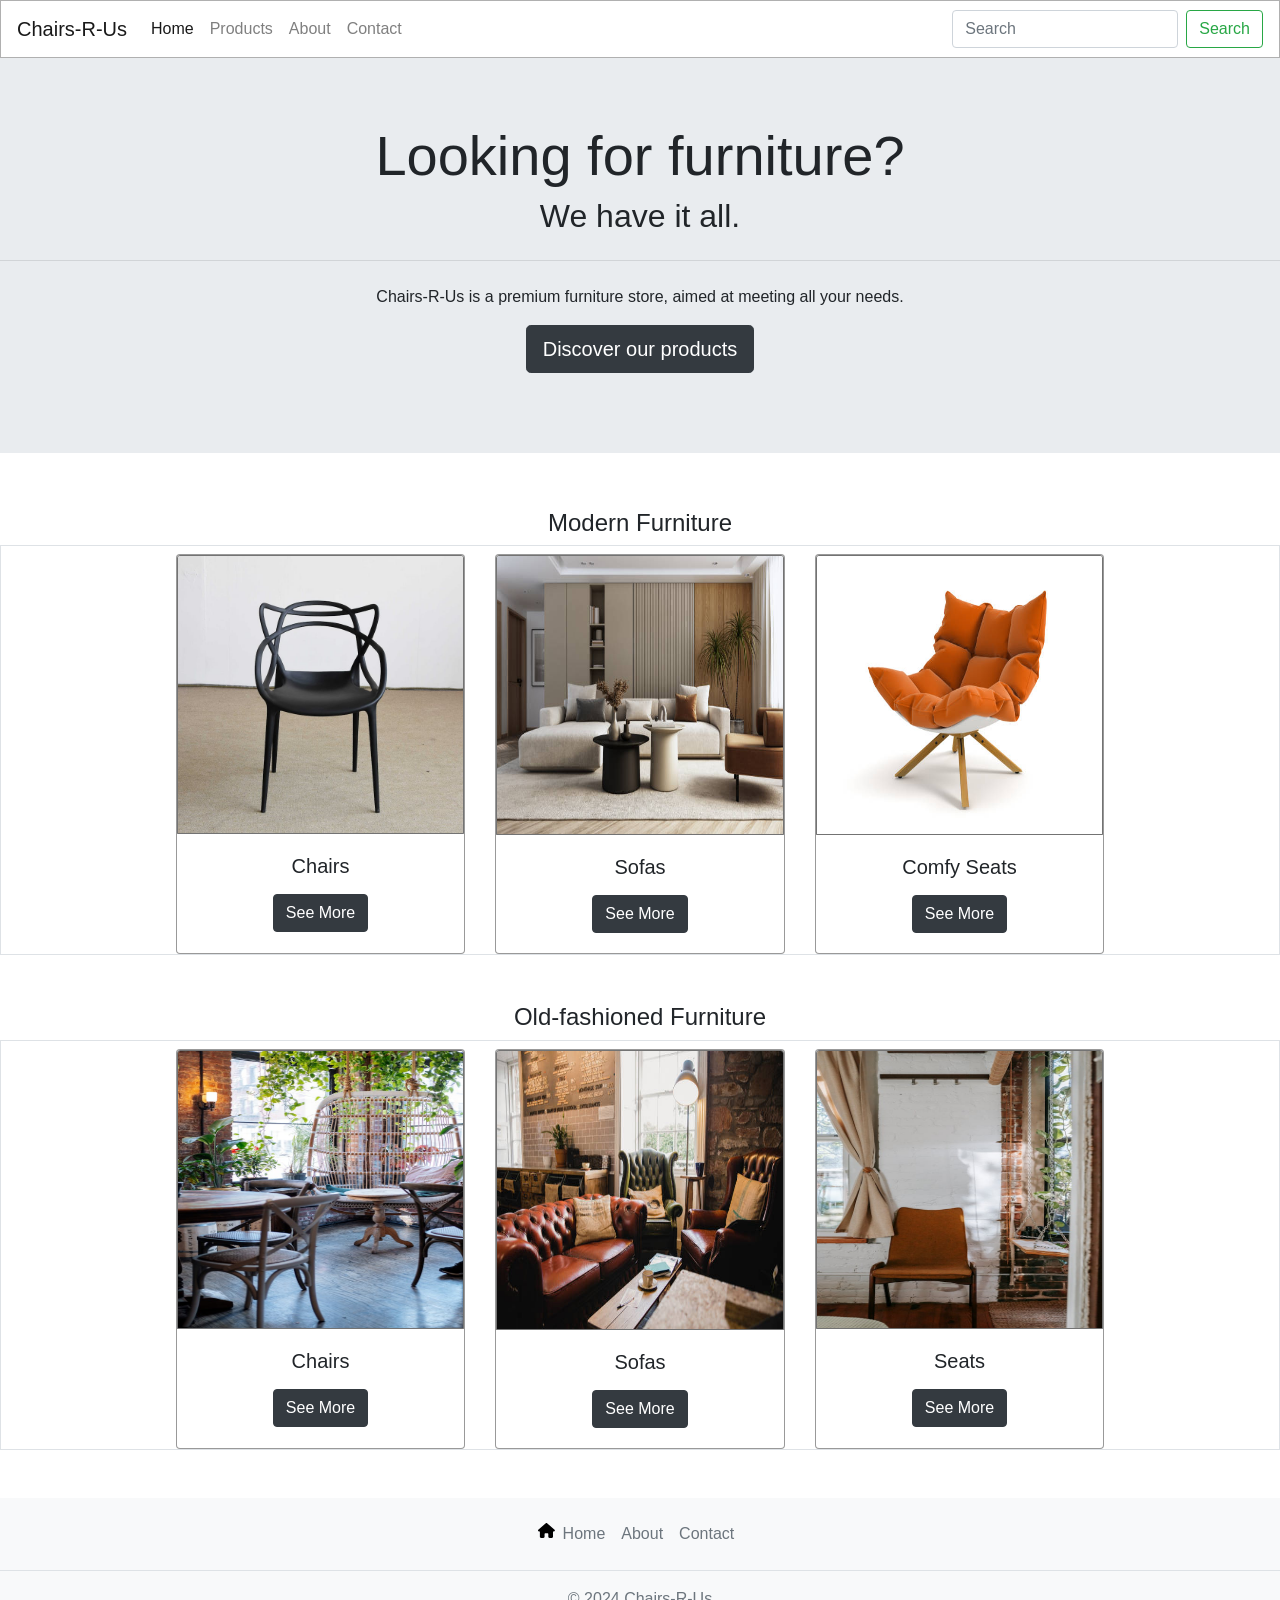
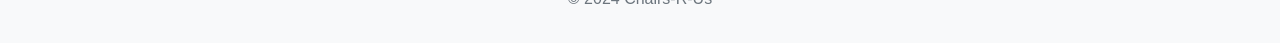
<file: FinalProject_IST256/index.html>
<!DOCTYPE html>
<html lang="en">
<head>
    <meta charset="UTF-8">
    <link rel="stylesheet" href="https://cdn.jsdelivr.net/npm/bootstrap@4.3.1/dist/css/bootstrap.min.css" integrity="sha384-ggOyR0iXCbMQv3Xipma34MD+dH/1fQ784/j6cY/iJTQUOhcWr7x9JvoRxT2MZw1T" crossorigin="anonymous">
<!--    <link rel="stylesheet" href="css/main.css">-->
    <link rel="stylesheet" href="css/main.css">
    <link rel="icon" type="image/x-icon" href="images/favicon.png">
    <title>Home</title>
</head>
<body>

<nav class="navbar navbar-expand-lg navbar-light">
    <a class="navbar-brand" href="#">Chairs-R-Us</a>
    <button class="navbar-toggler" type="button" data-toggle="collapse" data-target="#navbarSupportedContent" aria-controls="navbarSupportedContent" aria-expanded="false" aria-label="Toggle navigation">
        <span class="navbar-toggler-icon"></span>
    </button>

    <div class="collapse navbar-collapse" id="navbarSupportedContent">
        <ul class="navbar-nav mr-auto">
            <li class="nav-item active">
                <a class="nav-link" href="#">Home</a>
            </li>
            <li class="nav-item">
                <a class="nav-link" href="products.html">Products</a>
            </li>
            <li class="nav-item">
                <a class="nav-link" href="about.html">About</a>
            </li>
            <li class="nav-item">
                <a class="nav-link" href="contact.html">Contact</a>
            </li>
        </ul>
        <form class="form-inline my-2 my-lg-0">
            <input class="form-control mr-sm-2" type="search" placeholder="Search" aria-label="Search">
            <button class="btn btn-outline-success my-2 my-sm-0" type="submit">Search</button>
        </form>
    </div>
</nav>

<div class="jumbotron jumbotron-fluid" style="text-align: center">
    <h1 class="display-4">Looking for furniture?</h1>
    <h2>We have it all.</h2>
    <hr class="my-4">
    <p>Chairs-R-Us is a premium furniture store, aimed at meeting all your needs.</p>
    <p class="lead">
        <a class="btn btn-dark btn-lg" href="products.html" role="button">Discover our products</a>
    </p>
</div>
<br>


<div class="container-fluid content-row">

    <div class="row justify-content-center">
        <h4>Modern Furniture</h4>
    </div>
    <div class="row justify-content-center border">


        <div class="col-sm-12 col-md-4 col-lg-3 mt-2">
            <div class="card explode-large">
                <div class="h-70">
                    <img class="card-img-top h-100" src="images/modern/black-chair-1.jpeg" alt="Card image cap">
                </div>
                <div class="card-body center">
                    <h5 class="card-title">Chairs</h5>
                    <p class="card-text"></p>
                    <a href="products.html" class="btn btn-dark stretched-link">See More</a>
                </div>
            </div>
        </div>
        <div class="col-sm-12 col-md-4 col-lg-3 mt-2">
            <div class="card explode-large">
                <div class="h-75">
                    <img class="card-img-top h-100" src="images/modern/modern-sofa.jpg" alt="Card image cap">
                </div>
                <div class="card-body center">
                    <h5 class="card-title">Sofas</h5>
                    <p class="card-text"></p>
                    <a href="products.html" class="btn btn-dark stretched-link">See More</a>
                </div>
            </div>
        </div>
        <div class="col-sm-12 col-md-4 col-lg-3 mt-2">
            <div class="card explode-large">
                <div class="h-75">
                    <img class="card-img-top h-100" src="images/modern/modern-comfy.jpg" alt="Card image cap">
                </div>
                <div class="card-body center">
                    <h5 class="card-title">Comfy Seats</h5>
                    <p class="card-text"></p>
                    <a href="products.html" class="btn btn-dark stretched-link">See More</a>
                </div>
            </div>
        </div>

    </div>

    <div class="row justify-content-center mt-5">
        <h4>Old-fashioned Furniture</h4>
    </div>



    <div class="row justify-content-center border">


        <div class="col-sm-12 col-md-4 col-lg-3 mt-2">
            <div class="card explode-large">
                <div class="h-70">
                    <img class="card-img-top h-100" src="images/rustic/rustic_chairs_1.jpeg" alt="Card image cap">
                </div>
                <div class="card-body center">
                    <h5 class="card-title">Chairs</h5>
                    <p class="card-text"></p>
                    <a href="products.html" class="btn btn-dark stretched-link">See More</a>
                </div>
            </div>
        </div>
        <div class="col-sm-12 col-md-4 col-lg-3 mt-2">
            <div class="card explode-large">
                <div class="h-75">
                    <img class="card-img-top h-100" src="images/rustic/rustic_couch_set.jpg" alt="Card image cap">
                </div>
                <div class="card-body center">
                    <h5 class="card-title">Sofas</h5>
                    <p class="card-text"></p>
                    <a href="products.html" class="btn btn-dark stretched-link">See More</a>
                </div>
            </div>
        </div>
        <div class="col-sm-12 col-md-4 col-lg-3 mt-2">
            <div class="card explode-large">
                <div class="h-70">
                    <img class="card-img-top h-100" src="images/rustic/rustic_red_chair.jpeg" alt="Card image cap">
                </div>
                <div class="card-body center">
                    <h5 class="card-title">Seats</h5>
                    <p class="card-text"></p>
                    <a href="products.html" class="btn btn-dark stretched-link">See More</a>
                </div>
            </div>
        </div>

    </div>


</div>



<footer class="py-3 bg-light mt-5">
    <ul class="nav justify-content-center border-bottom pb-3 mb-3">
        <li class="nav-item mt-1">
            <svg style="height:15px; display: inline-block;" xmlns="http://www.w3.org/2000/svg" viewBox="0 0 576 512"><!--!Font Awesome Free 6.5.2 by @fontawesome - https://fontawesome.com License - https://fontawesome.com/license/free Copyright 2024 Fonticons, Inc.--><path d="M575.8 255.5c0 18-15 32.1-32 32.1h-32l.7 160.2c0 2.7-.2 5.4-.5 8.1V472c0 22.1-17.9 40-40 40H456c-1.1 0-2.2 0-3.3-.1c-1.4 .1-2.8 .1-4.2 .1H416 392c-22.1 0-40-17.9-40-40V448 384c0-17.7-14.3-32-32-32H256c-17.7 0-32 14.3-32 32v64 24c0 22.1-17.9 40-40 40H160 128.1c-1.5 0-3-.1-4.5-.2c-1.2 .1-2.4 .2-3.6 .2H104c-22.1 0-40-17.9-40-40V360c0-.9 0-1.9 .1-2.8V287.6H32c-18 0-32-14-32-32.1c0-9 3-17 10-24L266.4 8c7-7 15-8 22-8s15 2 21 7L564.8 231.5c8 7 12 15 11 24z"/></svg>
        </li>
        <li class="nav-item"><a href="#" class="nav-link px-2 text-muted">Home</a></li>
        <li class="nav-item"><a href="about.html" class="nav-link px-2 text-muted">About</a></li>
        <li class="nav-item"><a href="contact.html" class="nav-link px-2 text-muted">Contact</a></li>
    </ul>
    <p class="text-center text-muted">© 2024 Chairs-R-Us</p>
</footer>


<script src="https://code.jquery.com/jquery-3.3.1.slim.min.js" integrity="sha384-q8i/X+965DzO0rT7abK41JStQIAqVgRVzpbzo5smXKp4YfRvH+8abtTE1Pi6jizo" crossorigin="anonymous"></script>
<script src="https://cdn.jsdelivr.net/npm/popper.js@1.14.7/dist/umd/popper.min.js" integrity="sha384-UO2eT0CpHqdSJQ6hJty5KVphtPhzWj9WO1clHTMGa3JDZwrnQq4sF86dIHNDz0W1" crossorigin="anonymous"></script>
<script src="https://cdn.jsdelivr.net/npm/bootstrap@4.3.1/dist/js/bootstrap.min.js" integrity="sha384-JjSmVgyd0p3pXB1rRibZUAYoIIy6OrQ6VrjIEaFf/nJGzIxFDsf4x0xIM+B07jRM" crossorigin="anonymous"></script>
</body>
</html>
</file>
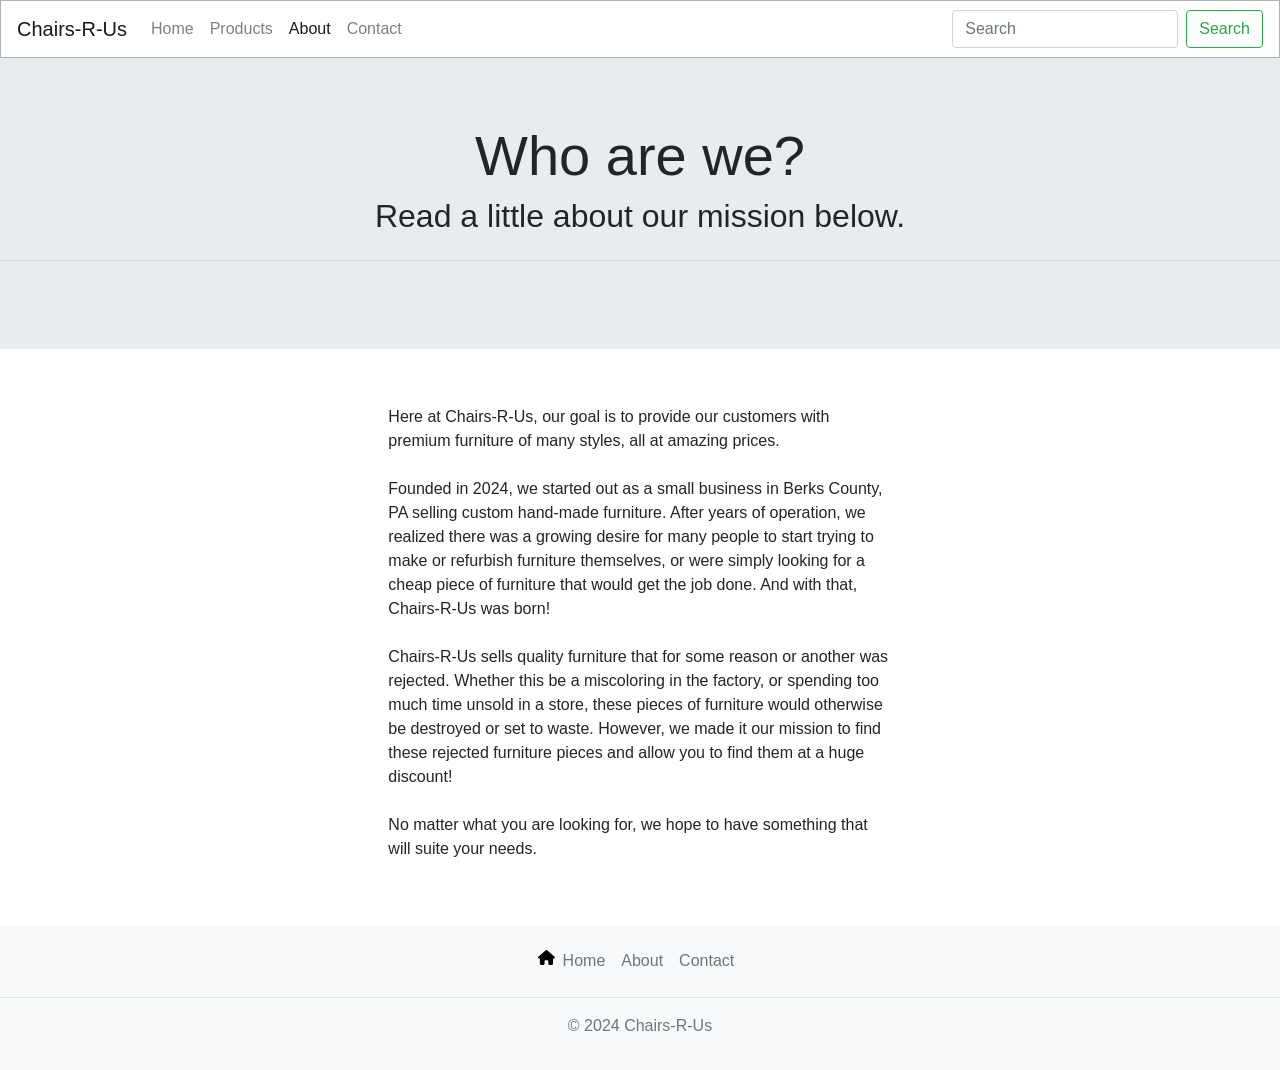
<file: FinalProject_IST256/about.html>
<!DOCTYPE html>
<html lang="en">
<head>
    <meta charset="UTF-8">
    <link rel="stylesheet" href="https://cdn.jsdelivr.net/npm/bootstrap@4.3.1/dist/css/bootstrap.min.css" integrity="sha384-ggOyR0iXCbMQv3Xipma34MD+dH/1fQ784/j6cY/iJTQUOhcWr7x9JvoRxT2MZw1T" crossorigin="anonymous">
    <!--    <link rel="stylesheet" href="css/main.css">-->
    <link rel="stylesheet" href="css/main.css">
    <link rel="icon" type="image/x-icon" href="images/favicon.png">
    <title>About</title>
</head>
<body>

<nav class="navbar navbar-expand-lg navbar-light">
    <a class="navbar-brand" href="index.html">Chairs-R-Us</a>
    <button class="navbar-toggler" type="button" data-toggle="collapse" data-target="#navbarSupportedContent" aria-controls="navbarSupportedContent" aria-expanded="false" aria-label="Toggle navigation">
        <span class="navbar-toggler-icon"></span>
    </button>

    <div class="collapse navbar-collapse" id="navbarSupportedContent">
        <ul class="navbar-nav mr-auto">
            <li class="nav-item">
                <a class="nav-link" href="index.html">Home</a>
            </li>
            <li class="nav-item">
                <a class="nav-link" href="products.html">Products</a>
            </li>
            <li class="nav-item active">
                <a class="nav-link" href="#">About</a>
            </li>
            <li class="nav-item">
                <a class="nav-link" href="contact.html">Contact</a>
            </li>
        </ul>
        <form class="form-inline my-2 my-lg-0">
            <input class="form-control mr-sm-2" type="search" placeholder="Search" aria-label="Search">
            <button class="btn btn-outline-success my-2 my-sm-0" type="submit">Search</button>
        </form>
    </div>
</nav>

<div class="jumbotron jumbotron-fluid" style="text-align: center">
    <h1 class="display-4">Who are we?</h1>
    <h2>Read a little about our mission below.</h2>
    <hr class="my-4">
</div>
<br>

<div class="container-fluid">
    <div class="row justify-content-center">
        <div class="col-lg-5">
            <p>
                Here at Chairs-R-Us, our goal is to provide our customers with
                premium furniture of many styles, all at amazing prices. </br> </br>

                Founded in 2024, we started out as a small business in Berks County, PA
                selling custom hand-made furniture. After years of operation, we realized there
                was a growing desire for many people to start trying to make or refurbish furniture themselves, or
                were simply looking for a cheap piece of furniture that would get the job done.
                And with that, Chairs-R-Us was born! </br> </br>

                Chairs-R-Us sells quality furniture that for some reason or another was rejected. Whether this be
                a miscoloring in the factory, or spending too much time unsold in a store, these pieces of furniture
                would otherwise be destroyed or set to waste. However, we made it our mission to find these rejected
                furniture pieces and allow you to find them at a huge discount! </br> </br>

                No matter what you are looking for, we hope to have something that will suite your needs.
            </p>
        </div>
    </div>
</div>


<footer class="py-3 bg-light mt-5">
    <ul class="nav justify-content-center border-bottom pb-3 mb-3">
        <li class="nav-item mt-1">
            <svg style="height:15px; display: inline-block;" xmlns="http://www.w3.org/2000/svg" viewBox="0 0 576 512"><!--!Font Awesome Free 6.5.2 by @fontawesome - https://fontawesome.com License - https://fontawesome.com/license/free Copyright 2024 Fonticons, Inc.--><path d="M575.8 255.5c0 18-15 32.1-32 32.1h-32l.7 160.2c0 2.7-.2 5.4-.5 8.1V472c0 22.1-17.9 40-40 40H456c-1.1 0-2.2 0-3.3-.1c-1.4 .1-2.8 .1-4.2 .1H416 392c-22.1 0-40-17.9-40-40V448 384c0-17.7-14.3-32-32-32H256c-17.7 0-32 14.3-32 32v64 24c0 22.1-17.9 40-40 40H160 128.1c-1.5 0-3-.1-4.5-.2c-1.2 .1-2.4 .2-3.6 .2H104c-22.1 0-40-17.9-40-40V360c0-.9 0-1.9 .1-2.8V287.6H32c-18 0-32-14-32-32.1c0-9 3-17 10-24L266.4 8c7-7 15-8 22-8s15 2 21 7L564.8 231.5c8 7 12 15 11 24z"/></svg>
        </li>
        <li class="nav-item"><a href="index.html" class="nav-link px-2 text-muted">Home</a></li>
        <li class="nav-item"><a href="#" class="nav-link px-2 text-muted">About</a></li>
        <li class="nav-item"><a href="contact.html" class="nav-link px-2 text-muted">Contact</a></li>
    </ul>
    <p class="text-center text-muted">© 2024 Chairs-R-Us</p>
</footer>




<script src="https://code.jquery.com/jquery-3.3.1.slim.min.js" integrity="sha384-q8i/X+965DzO0rT7abK41JStQIAqVgRVzpbzo5smXKp4YfRvH+8abtTE1Pi6jizo" crossorigin="anonymous"></script>
<script src="https://cdn.jsdelivr.net/npm/popper.js@1.14.7/dist/umd/popper.min.js" integrity="sha384-UO2eT0CpHqdSJQ6hJty5KVphtPhzWj9WO1clHTMGa3JDZwrnQq4sF86dIHNDz0W1" crossorigin="anonymous"></script>
<script src="https://cdn.jsdelivr.net/npm/bootstrap@4.3.1/dist/js/bootstrap.min.js" integrity="sha384-JjSmVgyd0p3pXB1rRibZUAYoIIy6OrQ6VrjIEaFf/nJGzIxFDsf4x0xIM+B07jRM" crossorigin="anonymous"></script>
</body>
</html>
</file>
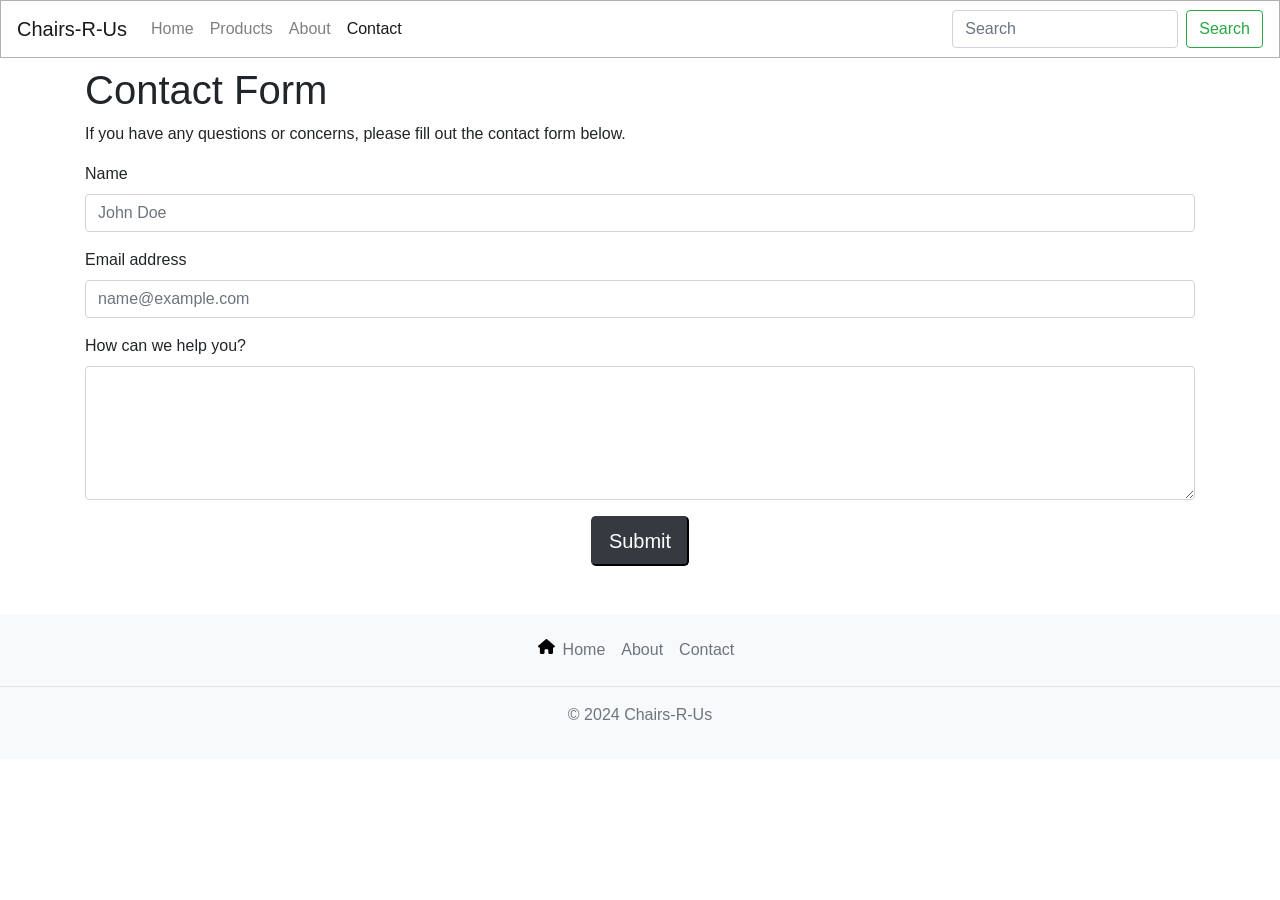
<file: FinalProject_IST256/contact.html>
<!DOCTYPE html>
<html lang="en">
<head>
    <meta charset="UTF-8">
    <link rel="stylesheet" href="https://cdn.jsdelivr.net/npm/bootstrap@4.3.1/dist/css/bootstrap.min.css" integrity="sha384-ggOyR0iXCbMQv3Xipma34MD+dH/1fQ784/j6cY/iJTQUOhcWr7x9JvoRxT2MZw1T" crossorigin="anonymous">
    <!--    <link rel="stylesheet" href="css/main.css">-->
    <link rel="stylesheet" href="css/main.css">
    <link rel="icon" type="image/x-icon" href="images/favicon.png">
    <title>Contact Us</title>
</head>
<body>

<nav class="navbar navbar-expand-lg navbar-light">
    <a class="navbar-brand" href="index.html">Chairs-R-Us</a>
    <button class="navbar-toggler" type="button" data-toggle="collapse" data-target="#navbarSupportedContent" aria-controls="navbarSupportedContent" aria-expanded="false" aria-label="Toggle navigation">
        <span class="navbar-toggler-icon"></span>
    </button>

    <div class="collapse navbar-collapse" id="navbarSupportedContent">
        <ul class="navbar-nav mr-auto">
            <li class="nav-item">
                <a class="nav-link" href="index.html">Home</a>
            </li>
            <li class="nav-item">
                <a class="nav-link" href="products.html">Products</a>
            </li>
            <li class="nav-item">
                <a class="nav-link" href="about.html">About</a>
            </li>
            <li class="nav-item active">
                <a class="nav-link" href="#">Contact</a>
            </li>
        </ul>
        <form class="form-inline my-2 my-lg-0">
            <input class="form-control mr-sm-2" type="search" placeholder="Search" aria-label="Search">
            <button class="btn btn-outline-success my-2 my-sm-0" type="submit">Search</button>
        </form>
    </div>
</nav>


<div class="container">
    <div class="mt-2 mb-2">
        <h1>Contact Form</h1>
        <p>If you have any questions or concerns, please fill out the contact form below.</p>
    </div>

    <form method="post">

        <div class="form-group">
            <label for="name">Name</label>
            <input type="text" class="form-control" id="name" placeholder="John Doe">
        </div>
        <div class="form-group">
            <label for="email">Email address</label>
            <input type="email" class="form-control" id="email" placeholder="name@example.com">
        </div>

        <div class="form-group">
            <label for="exampleFormControlTextarea1">How can we help you?</label>
            <textarea class="form-control" id="exampleFormControlTextarea1" rows="5"></textarea>
        </div>
        <div class="center">
            <input type="submit" class="btn-lg btn-dark">
        </div>
    </form>

</div>



<footer class="py-3 bg-light mt-5">
    <ul class="nav justify-content-center border-bottom pb-3 mb-3">
        <li class="nav-item mt-1">
            <svg style="height:15px; display: inline-block;" xmlns="http://www.w3.org/2000/svg" viewBox="0 0 576 512"><!--!Font Awesome Free 6.5.2 by @fontawesome - https://fontawesome.com License - https://fontawesome.com/license/free Copyright 2024 Fonticons, Inc.--><path d="M575.8 255.5c0 18-15 32.1-32 32.1h-32l.7 160.2c0 2.7-.2 5.4-.5 8.1V472c0 22.1-17.9 40-40 40H456c-1.1 0-2.2 0-3.3-.1c-1.4 .1-2.8 .1-4.2 .1H416 392c-22.1 0-40-17.9-40-40V448 384c0-17.7-14.3-32-32-32H256c-17.7 0-32 14.3-32 32v64 24c0 22.1-17.9 40-40 40H160 128.1c-1.5 0-3-.1-4.5-.2c-1.2 .1-2.4 .2-3.6 .2H104c-22.1 0-40-17.9-40-40V360c0-.9 0-1.9 .1-2.8V287.6H32c-18 0-32-14-32-32.1c0-9 3-17 10-24L266.4 8c7-7 15-8 22-8s15 2 21 7L564.8 231.5c8 7 12 15 11 24z"/></svg>
        </li>
        <li class="nav-item"><a href="index.html" class="nav-link px-2 text-muted">Home</a></li>
        <li class="nav-item"><a href="about.html" class="nav-link px-2 text-muted">About</a></li>
        <li class="nav-item"><a href="#" class="nav-link px-2 text-muted">Contact</a></li>
    </ul>
    <p class="text-center text-muted">© 2024 Chairs-R-Us</p>
</footer>


<script src="https://code.jquery.com/jquery-3.3.1.slim.min.js" integrity="sha384-q8i/X+965DzO0rT7abK41JStQIAqVgRVzpbzo5smXKp4YfRvH+8abtTE1Pi6jizo" crossorigin="anonymous"></script>
<script src="https://cdn.jsdelivr.net/npm/popper.js@1.14.7/dist/umd/popper.min.js" integrity="sha384-UO2eT0CpHqdSJQ6hJty5KVphtPhzWj9WO1clHTMGa3JDZwrnQq4sF86dIHNDz0W1" crossorigin="anonymous"></script>
<script src="https://cdn.jsdelivr.net/npm/bootstrap@4.3.1/dist/js/bootstrap.min.js" integrity="sha384-JjSmVgyd0p3pXB1rRibZUAYoIIy6OrQ6VrjIEaFf/nJGzIxFDsf4x0xIM+B07jRM" crossorigin="anonymous"></script>
</body>
</html>
</file>
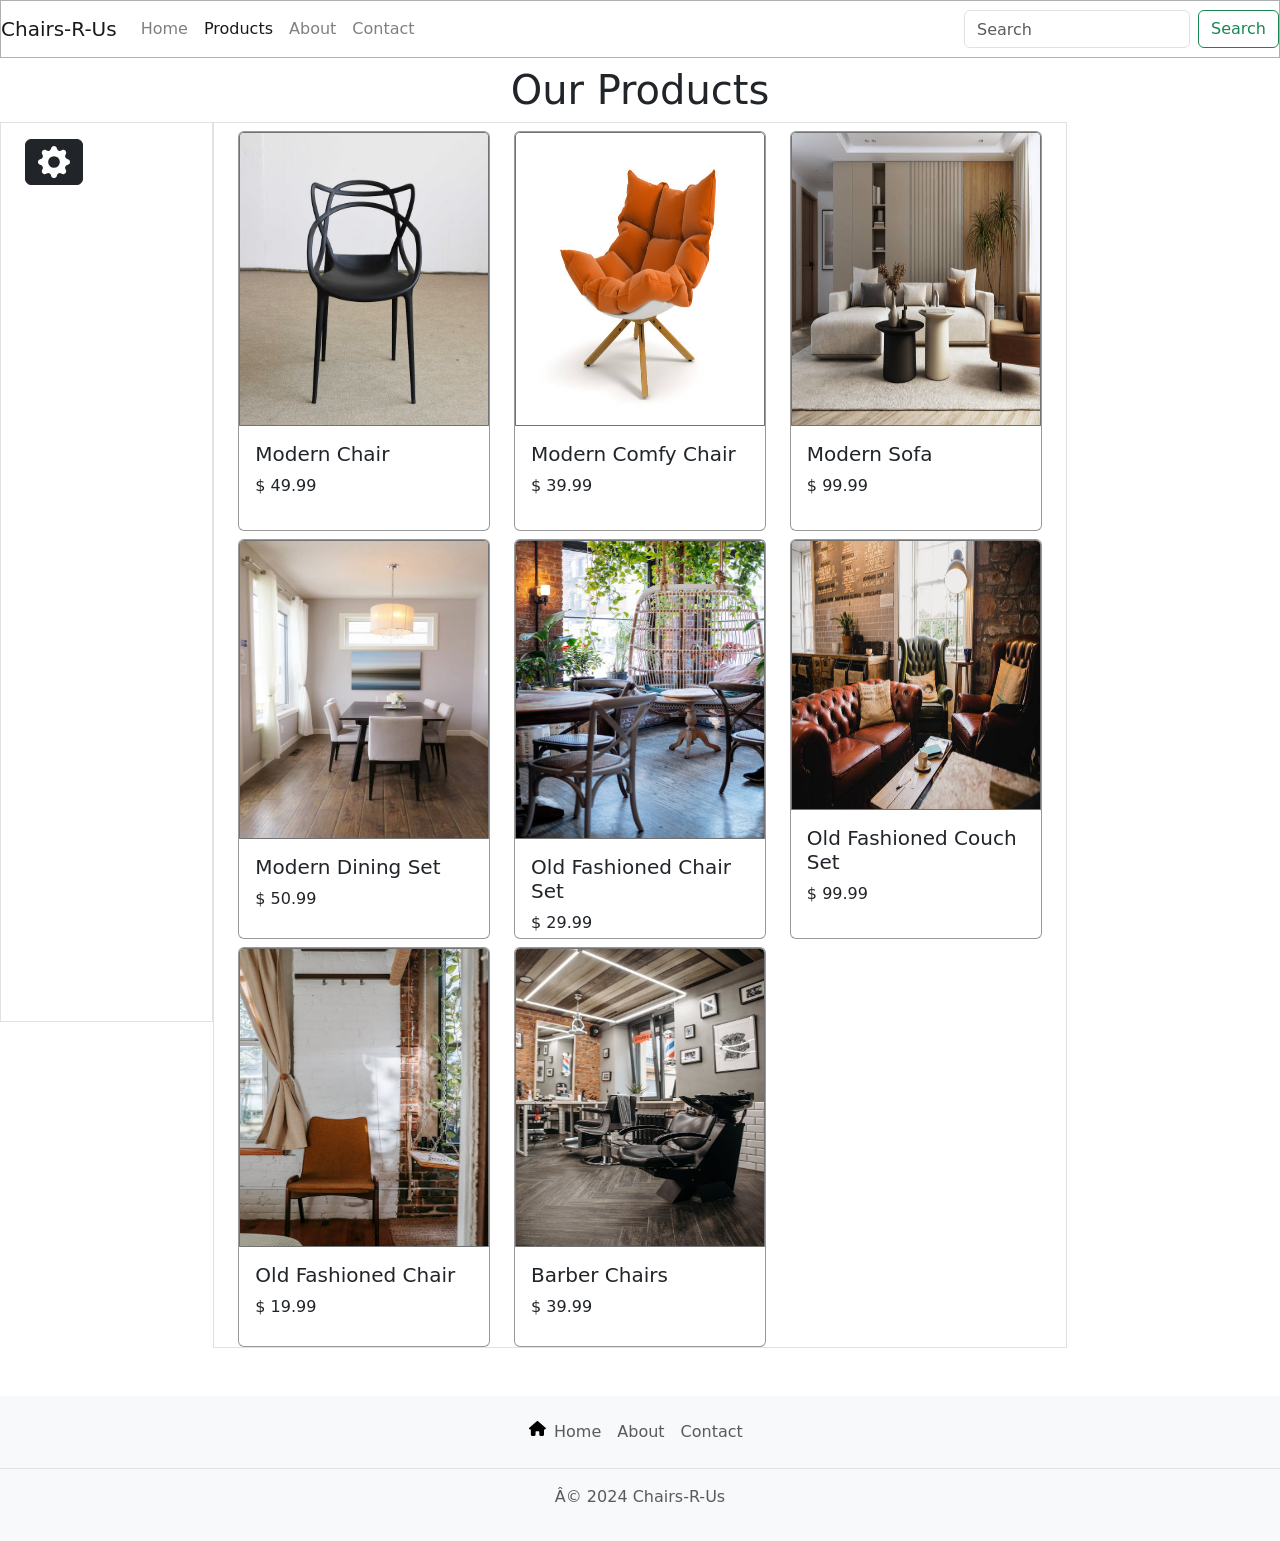
<file: FinalProject_IST256/products.html>
<html>
<head>
    <link rel="stylesheet" href="https://cdn.jsdelivr.net/npm/bootstrap@4.3.1/dist/css/bootstrap.min.css" integrity="sha384-ggOyR0iXCbMQv3Xipma34MD+dH/1fQ784/j6cY/iJTQUOhcWr7x9JvoRxT2MZw1T" crossorigin="anonymous">

    <link href="https://cdn.jsdelivr.net/npm/bootstrap@5.3.3/dist/css/bootstrap.min.css" rel="stylesheet">
    <script src="https://cdn.jsdelivr.net/npm/bootstrap@5.3.3/dist/js/bootstrap.bundle.min.js"></script>

    <link rel="stylesheet" href="css/main.css">
    <link rel="icon" type="image/x-icon" href="images/favicon.png">
    <title>Products</title>


</head>
<body>

<!---- navbar start ---->

<nav class="navbar navbar-expand-lg navbar-light">
    <a class="navbar-brand" href="index.html">Chairs-R-Us</a>
    <button class="navbar-toggler" type="button" data-toggle="collapse" data-target="#navbarSupportedContent" aria-controls="navbarSupportedContent" aria-expanded="false" aria-label="Toggle navigation">
        <span class="navbar-toggler-icon"></span>
    </button>

    <div class="collapse navbar-collapse" id="navbarSupportedContent">
        <ul class="navbar-nav mr-auto">
            <li class="nav-item">
                <a class="nav-link" href="index.html">Home</a>
            </li>
            <li class="nav-item">
                <a class="nav-link active" href="#">Products</a>
            </li>
            <li class="nav-item">
                <a class="nav-link" href="about.html">About</a>
            </li>
            <li class="nav-item">
                <a class="nav-link" href="contact.html">Contact</a>
            </li>
        </ul>
        <form class="form-inline my-2 my-lg-0">
            <input class="form-control mr-sm-2" type="search" placeholder="Search" aria-label="Search">
            <button class="btn btn-outline-success my-2 my-sm-0" type="submit">Search</button>
        </form>
    </div>
</nav>

<!----- navbar end ----->

<div class="container-fluid mt-2">

    <div class="row center">
        <h1>Our Products</h1>
    </div>
    <div class="row">

        <div class="vh-100 border col-sm-3 col-lg-2">

            <div class="offcanvas offcanvas-start" id="demo">
                <div class="offcanvas-header">
                    <h1 class="offcanvas-title">Settings</h1>
                    <button type="button" class="btn-close" data-bs-dismiss="offcanvas"></button>
                </div>
                <div class="offcanvas-body">
                    <h4>Chair Style</h4>
                    <div class="form-check">
                        <input class="form-check-input" type="checkbox" value="" id="modern-checked">
                        <label class="form-check-label" for="modern-checked">
                            Modern
                        </label>
                    </div>
                    <div class="form-check">
                        <input class="form-check-input" type="checkbox" value="" id="rustic-checked" checked>
                        <label class="form-check-label" for="rustic-checked">
                            Rustic
                        </label>
                    </div>
                    <div class="form-check">
                        <input class="form-check-input" type="checkbox" value="" id="industrial-checked" checked>
                        <label class="form-check-label" for="industrial-checked">
                            Industrial
                        </label>
                    </div>
                    <button id="update-search" class="btn btn-secondary" type="button">Update Search</button>
                </div>
            </div>

            <div class="container-fluid mt-3">
                <button class="btn btn-dark" type="button" data-bs-toggle="offcanvas" data-bs-target="#demo">
                    <svg xmlns="http://www.w3.org/2000/svg" width="32" height="32" fill="currentColor" class="bi bi-gear-fill" viewBox="0 0 16 16">
                        <path d="M9.405 1.05c-.413-1.4-2.397-1.4-2.81 0l-.1.34a1.464 1.464 0 0 1-2.105.872l-.31-.17c-1.283-.698-2.686.705-1.987 1.987l.169.311c.446.82.023 1.841-.872 2.105l-.34.1c-1.4.413-1.4 2.397 0 2.81l.34.1a1.464 1.464 0 0 1 .872 2.105l-.17.31c-.698 1.283.705 2.686 1.987 1.987l.311-.169a1.464 1.464 0 0 1 2.105.872l.1.34c.413 1.4 2.397 1.4 2.81 0l.1-.34a1.464 1.464 0 0 1 2.105-.872l.31.17c1.283.698 2.686-.705 1.987-1.987l-.169-.311a1.464 1.464 0 0 1 .872-2.105l.34-.1c1.4-.413 1.4-2.397 0-2.81l-.34-.1a1.464 1.464 0 0 1-.872-2.105l.17-.31c.698-1.283-.705-2.686-1.987-1.987l-.311.169a1.464 1.464 0 0 1-2.105-.872zM8 10.93a2.929 2.929 0 1 1 0-5.86 2.929 2.929 0 0 1 0 5.858z"/>
                    </svg>
                </button>
            </div>
        </div>

        <div class="col-sm-8 col-lg-8 border">

            <div class="container-fluid content-row">

                <div id="productDisplayDiv" class="row">


<!--                    <div class="col-sm-12 col-lg-4 mt-2">-->
<!--                        <div class="card">-->
<!--                            <div class="h-75">-->
<!--                                <img class="card-img-top h-100" src="images/modern-sofa.jpg" alt="Card image cap">-->
<!--                            </div>-->
<!--                            <div class="card-body">-->
<!--                                <h5 class="card-title">Card title</h5>-->
<!--                                <p class="card-text"></p>-->
<!--                                <a href="#" class="stretched-link"></a>-->
<!--                            </div>-->
<!--                        </div>-->
<!--                    </div>-->




                </div>
            </div>

        </div>
    </div>
</div>




<footer class="py-3 bg-light mt-5">
    <ul class="nav justify-content-center border-bottom pb-3 mb-3">
        <li class="nav-item mt-1">
            <svg style="height:15px; display: inline-block;" xmlns="http://www.w3.org/2000/svg" viewBox="0 0 576 512"><!--!Font Awesome Free 6.5.2 by @fontawesome - https://fontawesome.com License - https://fontawesome.com/license/free Copyright 2024 Fonticons, Inc.--><path d="M575.8 255.5c0 18-15 32.1-32 32.1h-32l.7 160.2c0 2.7-.2 5.4-.5 8.1V472c0 22.1-17.9 40-40 40H456c-1.1 0-2.2 0-3.3-.1c-1.4 .1-2.8 .1-4.2 .1H416 392c-22.1 0-40-17.9-40-40V448 384c0-17.7-14.3-32-32-32H256c-17.7 0-32 14.3-32 32v64 24c0 22.1-17.9 40-40 40H160 128.1c-1.5 0-3-.1-4.5-.2c-1.2 .1-2.4 .2-3.6 .2H104c-22.1 0-40-17.9-40-40V360c0-.9 0-1.9 .1-2.8V287.6H32c-18 0-32-14-32-32.1c0-9 3-17 10-24L266.4 8c7-7 15-8 22-8s15 2 21 7L564.8 231.5c8 7 12 15 11 24z"/></svg>
        </li>
        <li class="nav-item"><a href="index.html" class="nav-link px-2 text-muted">Home</a></li>
        <li class="nav-item"><a href="about.html" class="nav-link px-2 text-muted">About</a></li>
        <li class="nav-item"><a href="contact.html" class="nav-link px-2 text-muted">Contact</a></li>
    </ul>
    <p class="text-center text-muted">© 2024 Chairs-R-Us</p>
</footer>


<script src="https://code.jquery.com/jquery-3.3.1.slim.min.js" integrity="sha384-q8i/X+965DzO0rT7abK41JStQIAqVgRVzpbzo5smXKp4YfRvH+8abtTE1Pi6jizo" crossorigin="anonymous"></script>
<script src="https://cdn.jsdelivr.net/npm/popper.js@1.14.7/dist/umd/popper.min.js" integrity="sha384-UO2eT0CpHqdSJQ6hJty5KVphtPhzWj9WO1clHTMGa3JDZwrnQq4sF86dIHNDz0W1" crossorigin="anonymous"></script>
<script src="https://cdn.jsdelivr.net/npm/bootstrap@4.3.1/dist/js/bootstrap.min.js" integrity="sha384-JjSmVgyd0p3pXB1rRibZUAYoIIy6OrQ6VrjIEaFf/nJGzIxFDsf4x0xIM+B07jRM" crossorigin="anonymous"></script>

<script src="js/product-display.js"></script>
</body>

</html>
</file>
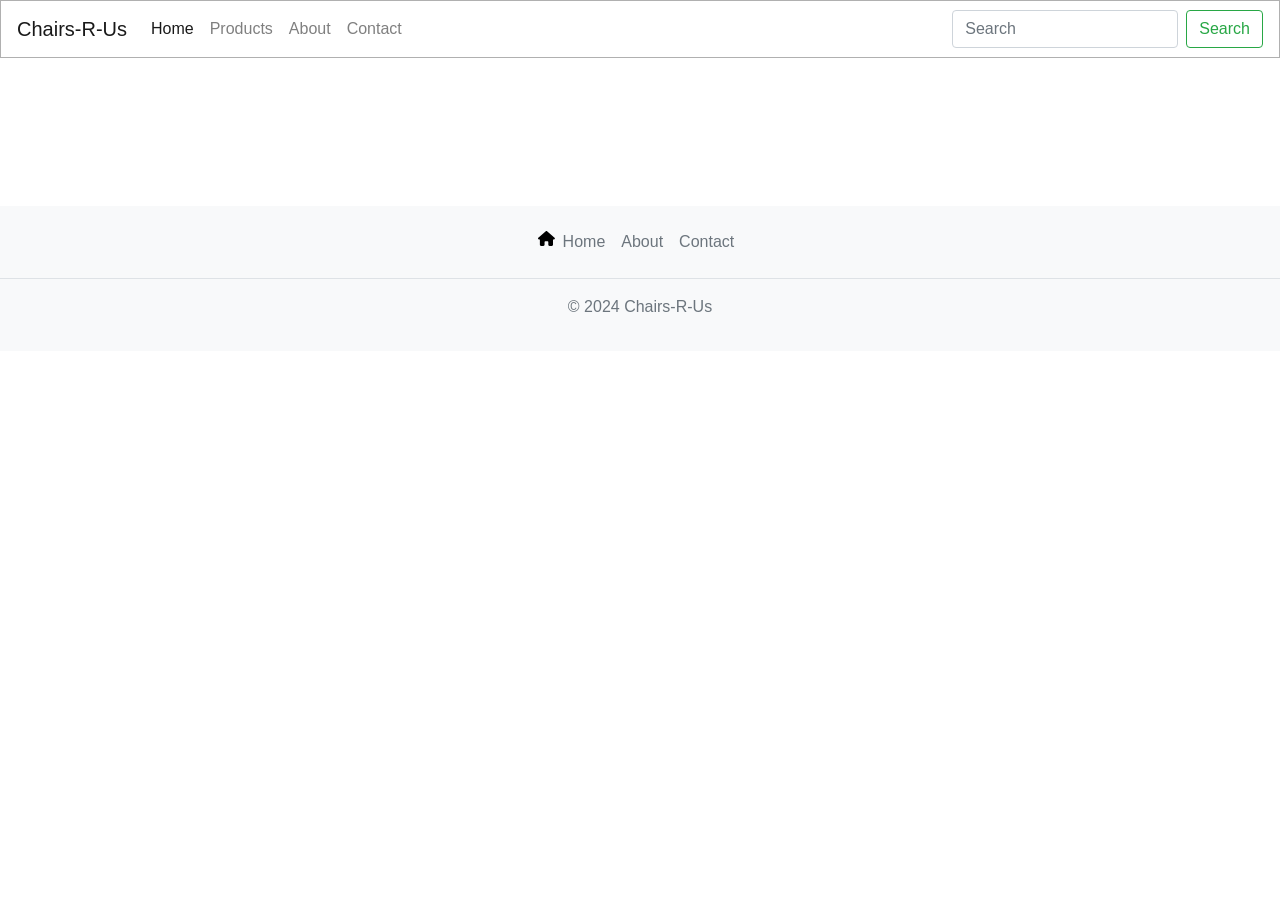
<file: FinalProject_IST256/view.html>
<!DOCTYPE html>
<html lang="en">
<head>
    <meta charset="UTF-8">
    <link rel="stylesheet" href="https://cdn.jsdelivr.net/npm/bootstrap@4.3.1/dist/css/bootstrap.min.css" integrity="sha384-ggOyR0iXCbMQv3Xipma34MD+dH/1fQ784/j6cY/iJTQUOhcWr7x9JvoRxT2MZw1T" crossorigin="anonymous">
    <link rel="stylesheet" href="css/main.css">
    <link rel="icon" type="image/x-icon" href="images/favicon.png">
    <title>View Product</title>
</head>
<body>


<nav class="navbar navbar-expand-lg navbar-light">
    <a class="navbar-brand" href="index.html">Chairs-R-Us</a>
    <button class="navbar-toggler" type="button" data-toggle="collapse" data-target="#navbarSupportedContent" aria-controls="navbarSupportedContent" aria-expanded="false" aria-label="Toggle navigation">
        <span class="navbar-toggler-icon"></span>
    </button>

    <div class="collapse navbar-collapse" id="navbarSupportedContent">
        <ul class="navbar-nav mr-auto">
            <li class="nav-item active">
                <a class="nav-link" href="index.html">Home</a>
            </li>
            <li class="nav-item">
                <a class="nav-link" href="products.html">Products</a>
            </li>
            <li class="nav-item">
                <a class="nav-link" href="about.html">About</a>
            </li>
            <li class="nav-item">
                <a class="nav-link" href="contact.html">Contact</a>
            </li>

        </ul>
        <form class="form-inline my-2 my-lg-0">
            <input class="form-control mr-sm-2" type="search" placeholder="Search" aria-label="Search">
            <button class="btn btn-outline-success my-2 my-sm-0" type="submit">Search</button>
        </form>
    </div>
</nav>



<div id="view-container"></div>


<!--<div class="container mt-5 display-pad">-->

<!--    <div class="row">-->
<!--        <div class="col-sm-4 col-lg-4 line">-->
<!--            <img src="images/modern/black-chair-1.jpeg" class="img-fluid" alt="Responsive image">-->
<!--        </div>-->
<!--        <div class="col-sm-8 col-lg-8 align-self-start">-->
<!--            <h1>Title</h1>-->
<!--            <h4>$ Price</h4>-->
<!--            <p>Lorem ipsum dolor sit amet, consectetur adipisicing elit. Assumenda at dignissimos dolor dolorum ducimus et facere fugit, id ipsum laborum maiores odio quibusdam, quidem quis reiciendis ullam veritatis voluptates. Earum?</p>-->

<!--            <div class="mt-5">-->
<!--                <label for="quantity">Amount: </label>-->
<!--                <input type="number" id="quantity" name="quantity" min="1" max="4">-->
<!--                <input type="submit" class="btn btn-dark ml-2" value="Checkout">-->
<!--            </div>-->


<!--        </div>-->
<!--    </div>-->
<!--</div>-->




<div class="pad"></div>
<footer class="py-3 bg-light mt-5 fix-to-bottom">
    <ul class="nav justify-content-center border-bottom pb-3 mb-3">
        <li class="nav-item mt-1">
            <svg style="height:15px; display: inline-block;" xmlns="http://www.w3.org/2000/svg" viewBox="0 0 576 512"><!--!Font Awesome Free 6.5.2 by @fontawesome - https://fontawesome.com License - https://fontawesome.com/license/free Copyright 2024 Fonticons, Inc.--><path d="M575.8 255.5c0 18-15 32.1-32 32.1h-32l.7 160.2c0 2.7-.2 5.4-.5 8.1V472c0 22.1-17.9 40-40 40H456c-1.1 0-2.2 0-3.3-.1c-1.4 .1-2.8 .1-4.2 .1H416 392c-22.1 0-40-17.9-40-40V448 384c0-17.7-14.3-32-32-32H256c-17.7 0-32 14.3-32 32v64 24c0 22.1-17.9 40-40 40H160 128.1c-1.5 0-3-.1-4.5-.2c-1.2 .1-2.4 .2-3.6 .2H104c-22.1 0-40-17.9-40-40V360c0-.9 0-1.9 .1-2.8V287.6H32c-18 0-32-14-32-32.1c0-9 3-17 10-24L266.4 8c7-7 15-8 22-8s15 2 21 7L564.8 231.5c8 7 12 15 11 24z"/></svg>
        </li>
        <li class="nav-item"><a href="#" class="nav-link px-2 text-muted">Home</a></li>
        <li class="nav-item"><a href="about.html" class="nav-link px-2 text-muted">About</a></li>
        <li class="nav-item"><a href="contact.html" class="nav-link px-2 text-muted">Contact</a></li>
    </ul>
    <p class="text-center text-muted">© 2024 Chairs-R-Us</p>
</footer>

<script src="https://code.jquery.com/jquery-3.3.1.slim.min.js" integrity="sha384-q8i/X+965DzO0rT7abK41JStQIAqVgRVzpbzo5smXKp4YfRvH+8abtTE1Pi6jizo" crossorigin="anonymous"></script>
<script src="https://cdn.jsdelivr.net/npm/popper.js@1.14.7/dist/umd/popper.min.js" integrity="sha384-UO2eT0CpHqdSJQ6hJty5KVphtPhzWj9WO1clHTMGa3JDZwrnQq4sF86dIHNDz0W1" crossorigin="anonymous"></script>
<script src="https://cdn.jsdelivr.net/npm/bootstrap@4.3.1/dist/js/bootstrap.min.js" integrity="sha384-JjSmVgyd0p3pXB1rRibZUAYoIIy6OrQ6VrjIEaFf/nJGzIxFDsf4x0xIM+B07jRM" crossorigin="anonymous"></script>
<script src="js/view-specified-product.js"></script>
</body>
</html>
</file>
<file: FinalProject_IST256/css/main.css>
img {
    border: 1px solid rgba(0, 0, 0, 0.55);
}

.navbar {
    border: 1px solid rgba(0, 0, 0, 0.31);
}

.center {
    text-align: center;
}


.display-pad {
    padding: 25px;
    border: 2px solid rgba(0, 0, 0, 0.17);

}



.line {
    border-right: 1px solid rgba(0, 0, 0, 0.22);
}

.pad {
    padding-bottom: 100px;
}

.h-70 {
    height: 70%;
}

.card {
    max-height: 450px;
    height: 400px;
}


.explode-large {
    border: 1px solid rgba(0, 0, 0, 0.4);
    transition: all 300ms ease-in-out;
}

/* When the browser is at least 600px and above */
@media screen and (min-width: 600px) {
    .explode-large:hover {
        transform: scale(1.2);
        transition: all 300ms ease-in;
        z-index: 10;
    }
}

@media screen and (max-width: 550px) {
    .explode-large:hover {
        transform: none;
        z-index: 10;
    }
}



.explode-small {
    border: 1px solid rgba(0, 0, 0, 0.4);
    transition: all 300ms ease-in-out;
}

/* When the browser is at least 600px and above */
@media screen and (min-width: 600px) {
    .explode-small:hover {
        transform: scale(1.05);
        transition: all 300ms ease-in;
        z-index: 10;
    }
}

@media screen and (max-width: 550px) {
    .explode-small:hover {
        transform: none;
        z-index: 10;
    }
}
</file>
